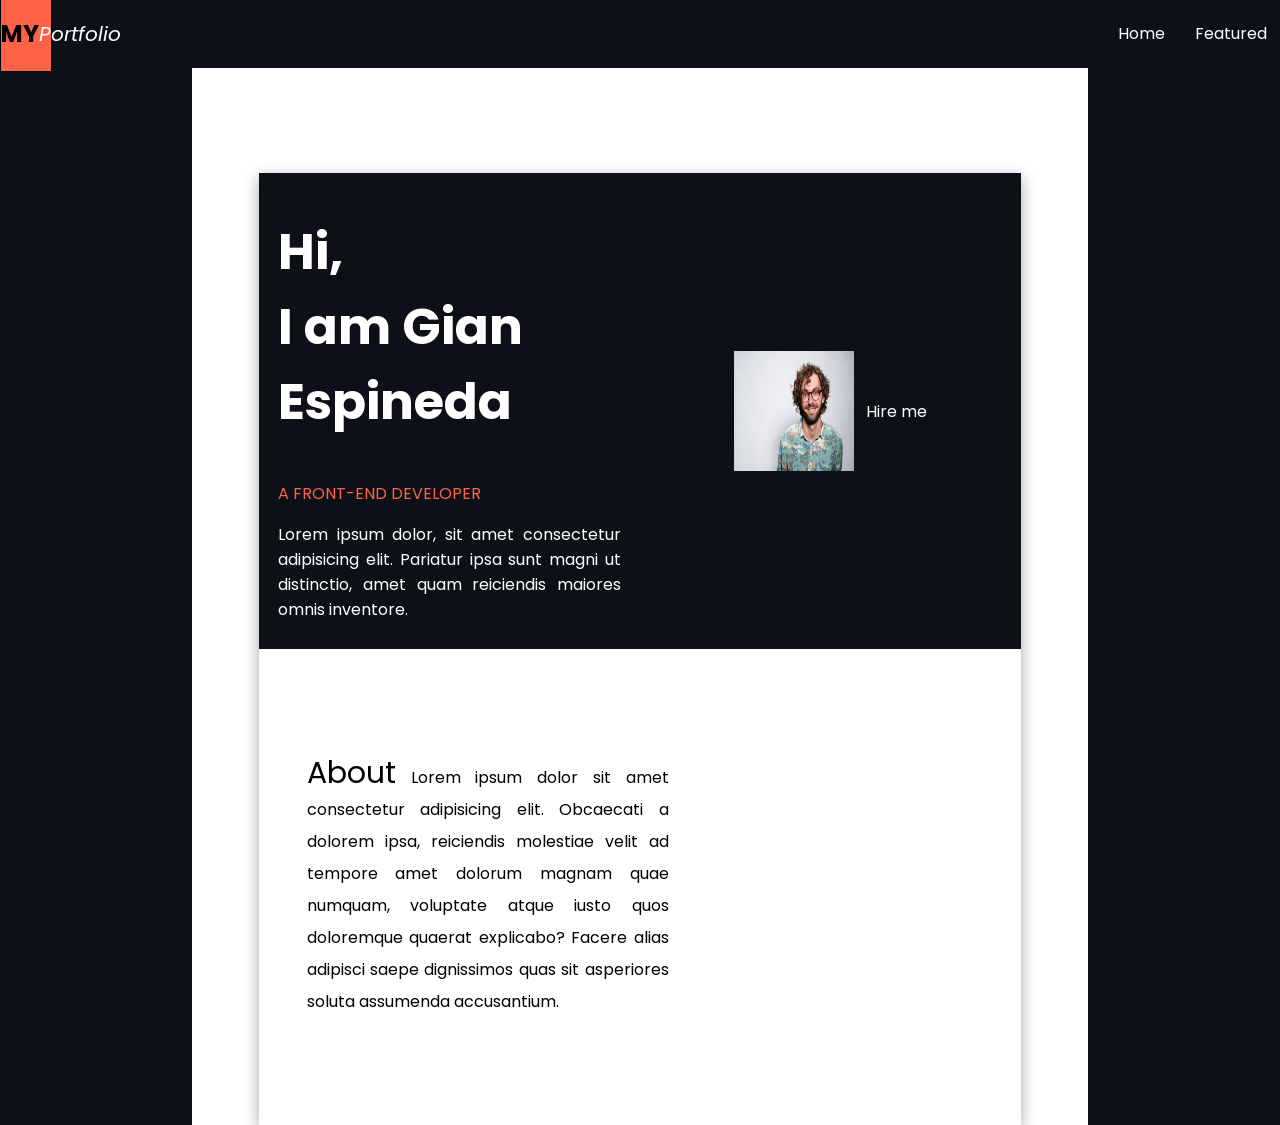
<file: home.html>
<!DOCTYPE html>
<html lang="en">
<head>
    
    <link rel="stylesheet" href="style.css">
    <meta charset="UTF-8">
    <meta name="viewport" content="width=device-width, initial-scale=1.0">
    <title>Document</title>
</head>
<body>
    <div class="my-container">
        <nav class="navbar">
            <div class="logo-of-my-web">
                <h1>MY</h1>
                <i style="color: #fff; font-size: 20px;">Portfolio</i>
            </div>
            <ul>
                <li><a href="">Home</a></li>
                <li><a href="">Featured</a></li>
            </ul>
        </nav>
        <section>
            <main>
                <div class="top">
                    <div class="text">
                        <h1 style="font-family: 'Pacifico', cursive;
                        font-family: 'Poppins', sans-serif; font-size: 50px; color: #fff; margin-left: 5%;">Hi,<br>
                        I am Gian <br>
                    Espineda</h1>
                    <span style="margin-left: 5%; color: tomato; ">A FRONT-END DEVELOPER
                        <p style="text-align: justify; width: 90%; color: #fff; margin-left: 5%;">Lorem ipsum dolor, sit amet consectetur adipisicing elit. Pariatur ipsa sunt magni ut distinctio, amet quam reiciendis maiores omnis inventore.</p>
                    </span>
                    </div>
                    <div class="avatar">
                        <img src="/christian-buehner-DItYlc26zVI-unsplash.jpg" alt="">
                        <p style="margin-left: 3%; color: #fff;">Hire me</p>
                    </div>
                </div>
                <div class="bottom">
                    <div class="about">
                        <p style="line-height: 2.0em; text-align: justify; width: 95%; margin: auto;"><span style="font-size: 30px;">About</span>
                        Lorem ipsum dolor sit amet consectetur adipisicing elit. Obcaecati a dolorem ipsa, reiciendis molestiae velit ad tempore amet dolorum magnam quae numquam, voluptate atque iusto quos doloremque quaerat explicabo? Facere alias adipisci saepe dignissimos quas sit asperiores soluta assumenda accusantium.</p>
                    </div>
                </div>
            </main>
        </section>
    </div>
</body>
</html>
</file>
<file: style.css>
@import url('https://fonts.googleapis.com/css2?family=Poppins&display=swap');
body{
    margin: 0;
}
.my-container{
    font-family: 'Poppins', sans-serif;
    height: 125vh;
    background-color: #0d1117;
}

.navbar{
    height: 6%;
    display: flex;
    justify-content: space-between; 
    align-items: center;
}

section{
    height: 94%;
    width: 70%;
    margin: auto;
    display: flex;
    align-items: end;
    justify-content: center;
    background-color: #fff;
    
}
ul li {
    display: inline-block;
    margin: 0 13px;
    list-style: none;
}
main{
    height: 90%;
    width: 85%;
    box-shadow: rgba(0, 0, 0, 0.35) 0px 5px 15px;
}
img{
    height: 120px;
    width: 120px;
    float: left;
}
a{
    text-decoration: none;
    color: #fff;
}
.logo-of-my-web{
    border: solid 1px;
    background-color: tomato;
    width: 50px;
    display: flex;
    align-items: center;
}
.top{
    display: flex;
    height: 50%;
    background-color: #0d1117;
}


.text{
    width: 50%;
    height: 100%;
}
.avatar{
    width: 50%;
    height: 100%;
    display: flex;
    align-items: center;
    justify-content: center;

}
.bottom{
    height: 50%;
    display: flex;
    align-items: center;
}


a:hover{
    text-decoration: underline;
}
.about{
    height: 90%;
    width: 50%;
    margin-left: 5%;
    display: flex;
    align-items: center;
    transition: .6s;
    /* box-shadow: rgba(100, 100, 111, 0.2) 0px 7px 29px 0px; */
}
.about:hover{
    box-shadow: rgba(50, 50, 93, 0.25) 0px 50px 100px -20px, rgba(0, 0, 0, 0.4) 0px 30px 60px -30px;
}
</file>
